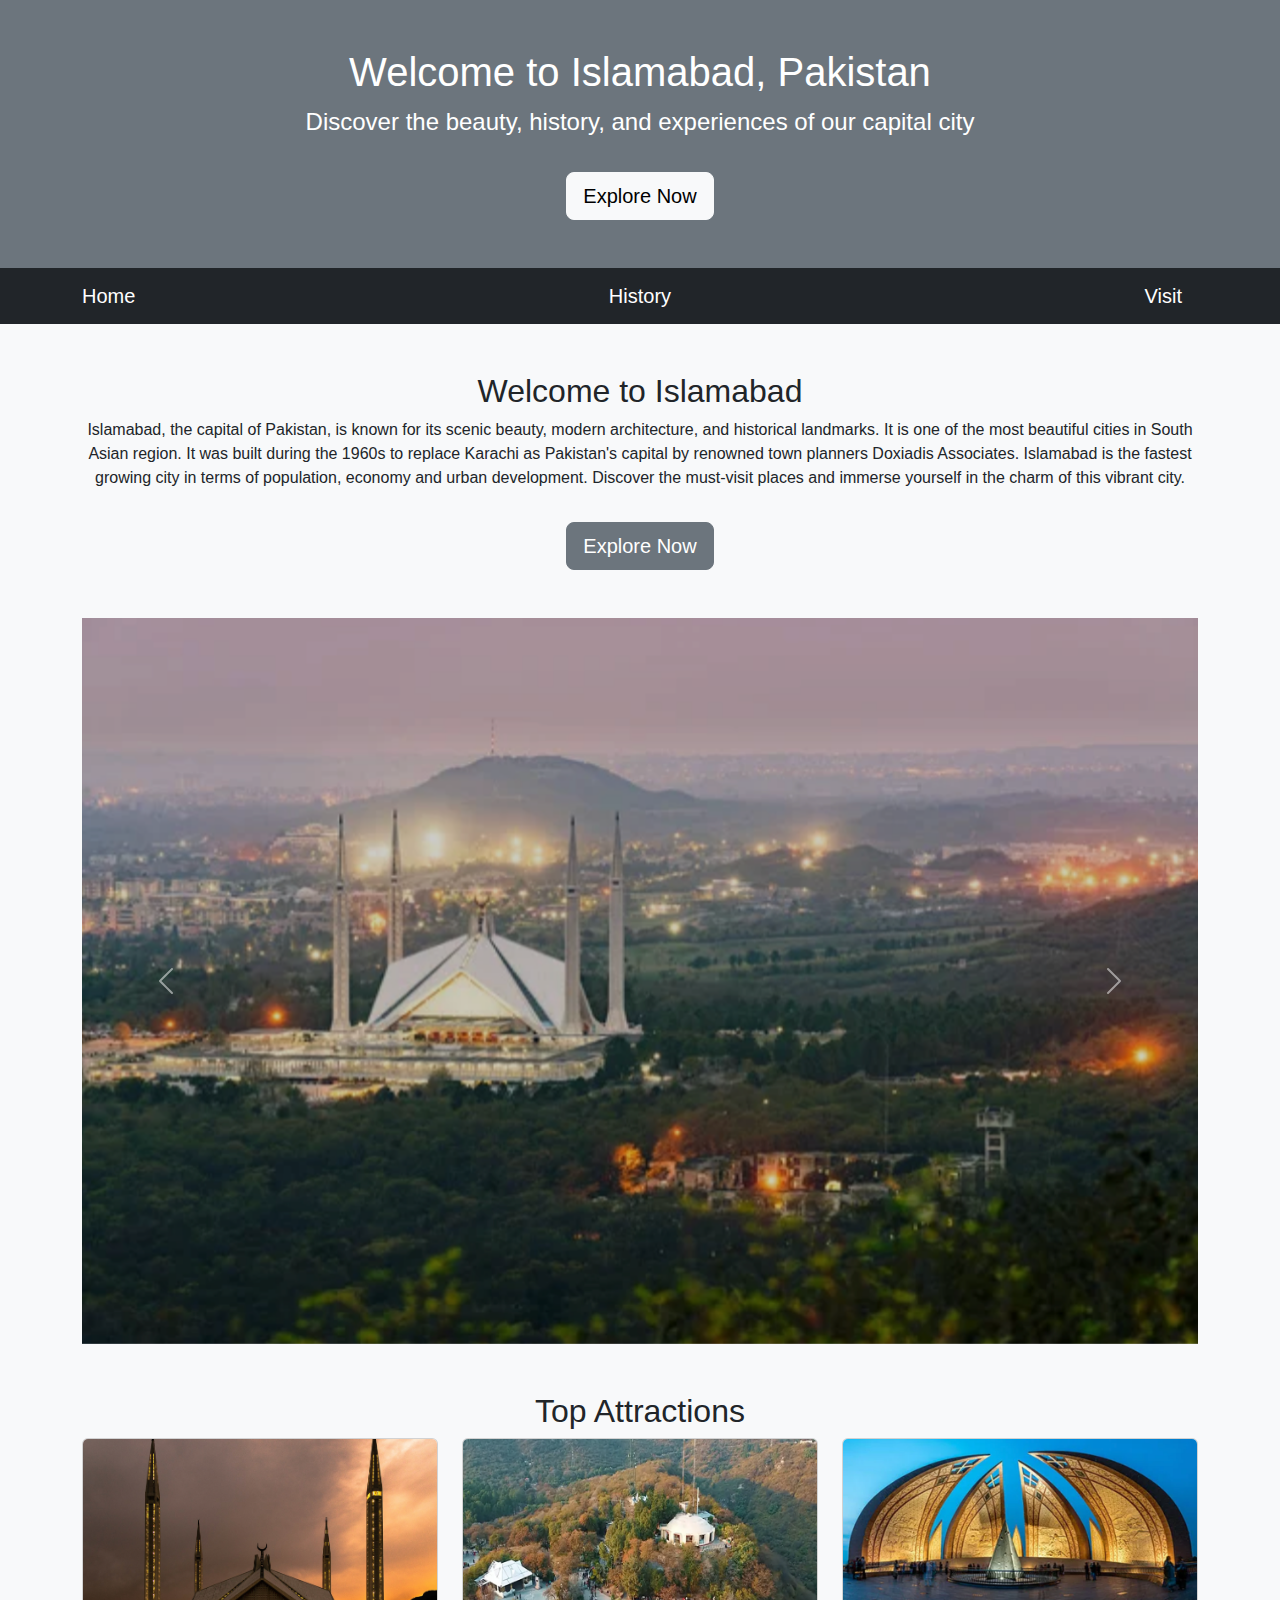
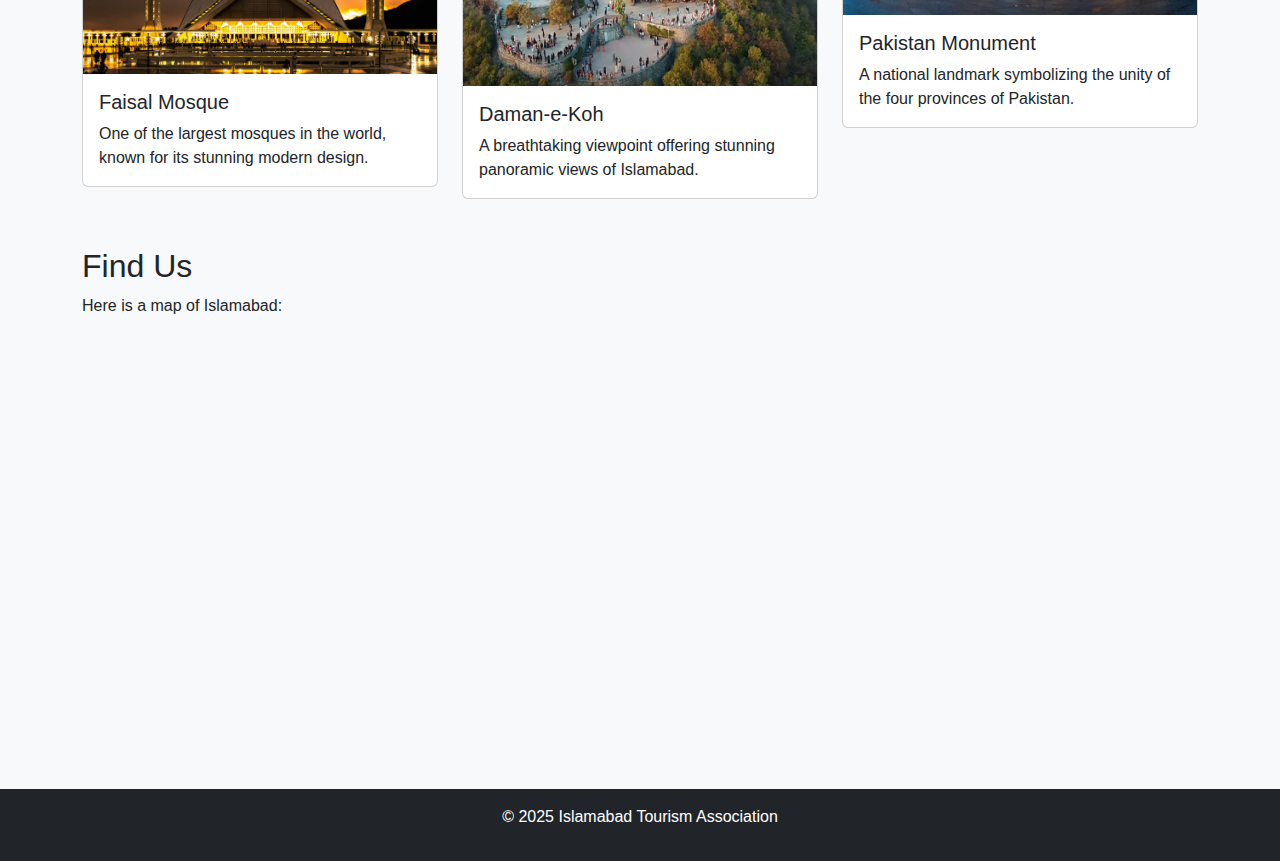
<file: hometown-tourism-website/index.html>
<!DOCTYPE html>
<html lang="en">
<head>
    <meta charset="UTF-8">
    <meta name="viewport" content="width=device-width, initial-scale=1.0">
    <title>Welcome to Islamabad, Pakistan</title>
    <link href="https://cdn.jsdelivr.net/npm/bootstrap@5.3.0/dist/css/bootstrap.min.css" rel="stylesheet">
    <link rel="stylesheet" href="style.css">
</head>
<body>
    <header class="bg-secondary text-white text-center py-5">
        <h1>Welcome to Islamabad, Pakistan</h1>
        <p>Discover the beauty, history, and experiences of our capital city</p>
        <a href="visit.html" class="btn btn-light btn-lg mt-3">Explore Now</a>
    </header>

    <nav class="navbar navbar-expand-lg navbar-dark bg-dark">
        <div class="container">
            <a class="navbar-brand" href="index.html">Home</a>
            <a class="navbar-brand" href="history.html">History</a>
            <a class="navbar-brand" href="visit.html">Visit</a>
        </div>
    </nav>

    <main class="container mt-5">
        <!-- Introduction Section -->
        <section class="text-center">
            <h2>Welcome to Islamabad</h2>
            <p>Islamabad, the capital of Pakistan, is known for its scenic beauty, modern architecture, and historical landmarks. It is one of the most beautiful cities in South Asian region. It was built during the 1960s to replace Karachi as Pakistan's capital by renowned town planners Doxiadis Associates. Islamabad is the fastest growing city in terms of population, economy and urban development.
            Discover the must-visit places and immerse yourself in the charm of this vibrant city.</p>
            <a href="visit.html" class="btn btn-secondary btn-lg mt-3">Explore Now</a>
        </section>

        <!-- Image Carousel -->
        <section class="mt-5">
            <div id="carouselExample" class="carousel slide" data-bs-ride="carousel">
                <div class="carousel-inner">
                    <div class="carousel-item active">
                        <img src="./Images/islamabad-banner.png" class="d-block w-100" alt="Islamabad City View">
                    </div>
                    <div class="carousel-item">
                        <img src="./Images/faisal-mosque.png" class="d-block w-100" alt="Faisal Mosque">
                    </div>
                    <div class="carousel-item">
                        <img src="./Images/daman-e-koh.png" class="d-block w-100" alt="Daman-e-Koh">
                    </div>
                </div>
                <a class="carousel-control-prev" href="#carouselExample" role="button" data-bs-slide="prev">
                    <span class="carousel-control-prev-icon" aria-hidden="true"></span>
                </a>
                <a class="carousel-control-next" href="#carouselExample" role="button" data-bs-slide="next">
                    <span class="carousel-control-next-icon" aria-hidden="true"></span>
                </a>
            </div>
        </section>

        <!-- Featured Attractions -->
        <section class="mt-5">
            <h2 class="text-center">Top Attractions</h2>
            <div class="row">
                <div class="col-md-4">
                    <div class="card">
                        <img src="./Images/faisal-mosque.png" class="card-img-top" alt="Faisal Mosque">
                        <div class="card-body">
                            <h5 class="card-title">Faisal Mosque</h5>
                            <p class="card-text">One of the largest mosques in the world, known for its stunning modern design.</p>
                        </div>
                    </div>
                </div>
                <div class="col-md-4">
                    <div class="card">
                        <img src="./Images/daman-e-koh.png" class="card-img-top" alt="Daman-e-Koh">
                        <div class="card-body">
                            <h5 class="card-title">Daman-e-Koh</h5>
                            <p class="card-text">A breathtaking viewpoint offering stunning panoramic views of Islamabad.</p>
                        </div>
                    </div>
                </div>
                <div class="col-md-4">
                    <div class="card">
                        <img src="./Images/pakistan-monument.png" class="card-img-top" alt="Pakistan Monument">
                        <div class="card-body">
                            <h5 class="card-title">Pakistan Monument</h5>
                            <p class="card-text">A national landmark symbolizing the unity of the four provinces of Pakistan.</p>
                        </div>
                    </div>
                </div>
            </div>
        </section>

        <!-- Map Section -->
        <section class="mt-5">
            <h2>Find Us</h2>
            <p>Here is a map of Islamabad:</p>
            <iframe width="100%" height="400" frameborder="0" scrolling="no"
                src="https://www.openstreetmap.org/export/embed.html?bbox=73.0479,33.6844,73.1579,33.7244&layer=mapnik">
            </iframe>
        </section>
    </main>

    <footer class="bg-dark text-white text-center py-3 mt-5">
        <p>&copy; 2025 Islamabad Tourism Association</p>
    </footer>
</body>
</html>
</file>
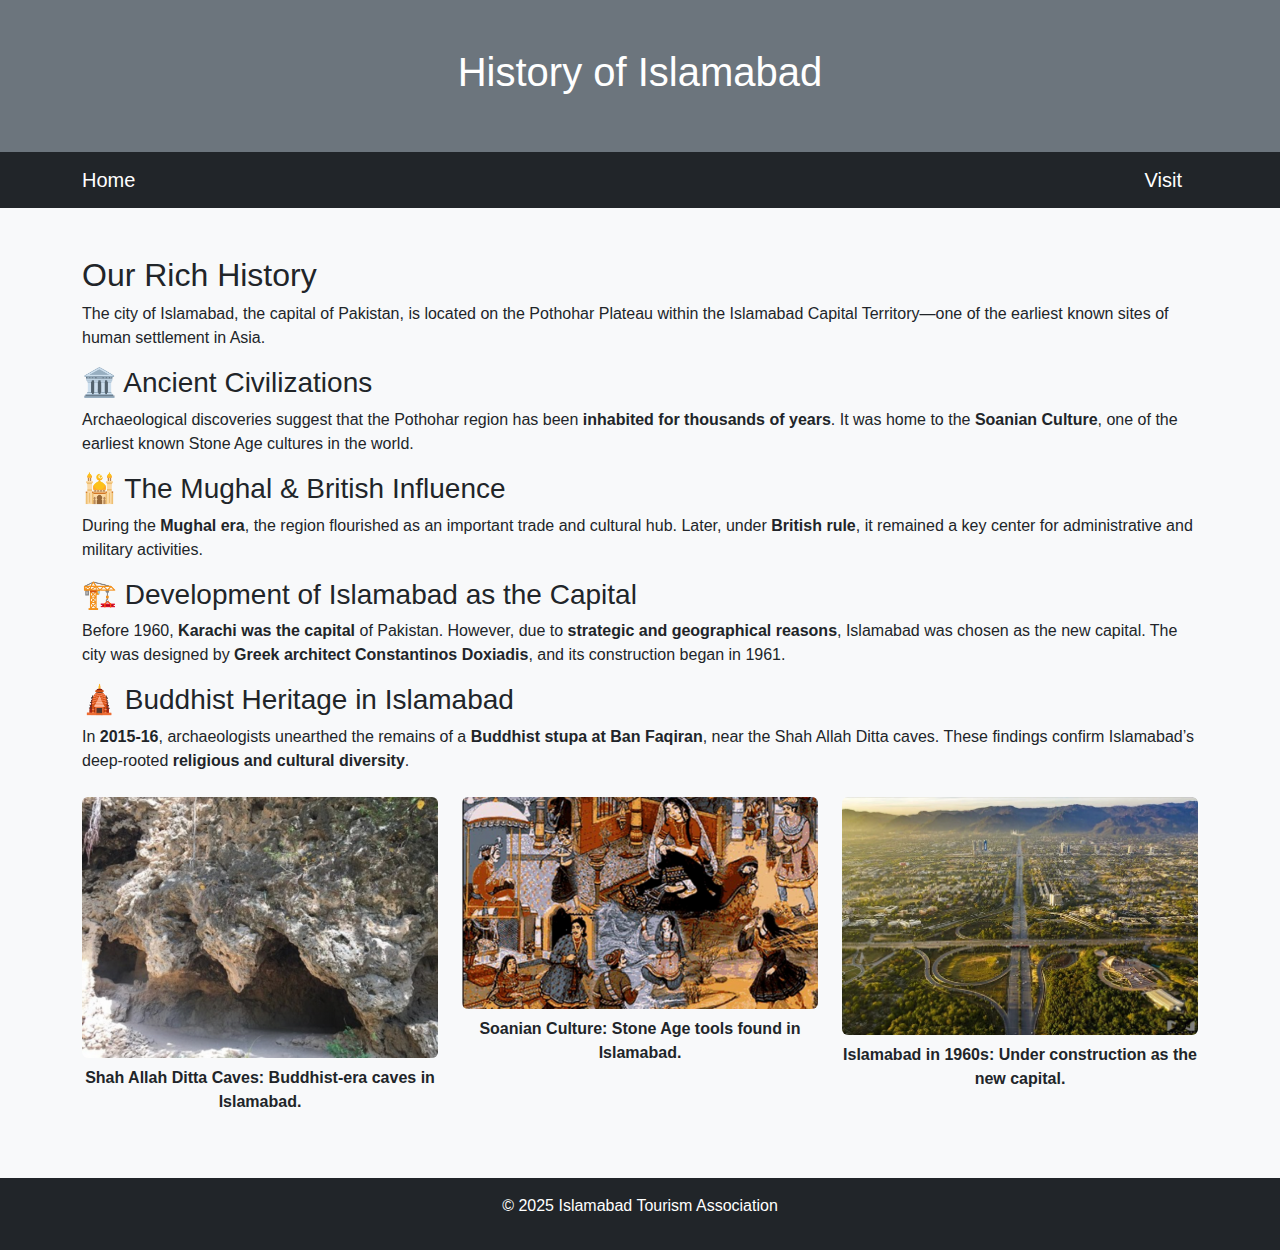
<file: hometown-tourism-website/history.html>
<!DOCTYPE html>
<html lang="en">
<head>
    <meta charset="UTF-8">
    <meta name="viewport" content="width=device-width, initial-scale=1.0">
    <title>History of Islamabad</title>
    <link href="https://cdn.jsdelivr.net/npm/bootstrap@5.3.0/dist/css/bootstrap.min.css" rel="stylesheet">
    <link rel="stylesheet" href="style.css">
</head>
<body>
    <!-- Header Section -->
    <header class="bg-secondary text-white text-center py-5">
        <h1>History of Islamabad</h1>
    </header>

    <!-- Navigation Bar -->
    <nav class="navbar navbar-expand-lg navbar-dark bg-dark">
        <div class="container">
            <a class="navbar-brand" href="index.html">Home</a>
            <a class="navbar-brand" href="visit.html">Visit</a>
        </div>
    </nav>

    <main class="container mt-5">
        <!-- Main History Content -->
        <section>
            <h2>Our Rich History</h2>
            <p>The city of Islamabad, the capital of Pakistan, is located on the Pothohar Plateau within the Islamabad Capital Territory—one of the earliest known sites of human settlement in Asia.</p>

            <h3>🏛️ Ancient Civilizations</h3>
            <p>Archaeological discoveries suggest that the Pothohar region has been <strong>inhabited for thousands of years</strong>. It was home to the <strong>Soanian Culture</strong>, one of the earliest known Stone Age cultures in the world.</p>
        
            <h3>🕌 The Mughal & British Influence</h3>
            <p>During the <strong>Mughal era</strong>, the region flourished as an important trade and cultural hub. Later, under <strong>British rule</strong>, it remained a key center for administrative and military activities.</p>
    
            <h3>🏗️ Development of Islamabad as the Capital</h3>
            <p>Before 1960, <strong>Karachi was the capital</strong> of Pakistan. However, due to <strong>strategic and geographical reasons</strong>, Islamabad was chosen as the new capital. The city was designed by <strong>Greek architect Constantinos Doxiadis</strong>, and its construction began in 1961.</p>
    
            <h3>🛕 Buddhist Heritage in Islamabad</h3>
            <p>In <strong>2015-16</strong>, archaeologists unearthed the remains of a <strong>Buddhist stupa at Ban Faqiran</strong>, near the Shah Allah Ditta caves. These findings confirm Islamabad’s deep-rooted <strong>religious and cultural diversity</strong>.</p>
        </section>

        <!-- Historical Images Section -->
        <section class="mt-4">
            <div class="row">
                <div class="col-md-4">
                    <img src="./Images/shah ditta caves history.png" class="img-fluid rounded" alt="Shah Allah Ditta Caves">
                    <p class="text-center mt-2"><strong>Shah Allah Ditta Caves: Buddhist-era caves in Islamabad.</strong></p>
                </div>
                <div class="col-md-4">
                    <img src="./Images/soanian culture.png" class="img-fluid rounded" alt="Ancient Soanian Civilization">
                    <p class="text-center mt-2"><strong>Soanian Culture: Stone Age tools found in Islamabad.</strong></p>
                </div>
                <div class="col-md-4">
                    <img src="./Images/islamabad.png" class="img-fluid rounded" alt="Islamabad under construction">
                    <p class="text-center mt-2"><strong>Islamabad in 1960s: Under construction as the new capital.</strong></p>
                </div>
            </div>
        </section>
    </main>

    <!-- Footer Section -->
    <footer class="bg-dark text-white text-center py-3 mt-5">
        <p>&copy; 2025 Islamabad Tourism Association</p>
    </footer>
</body>
</html>
</file>
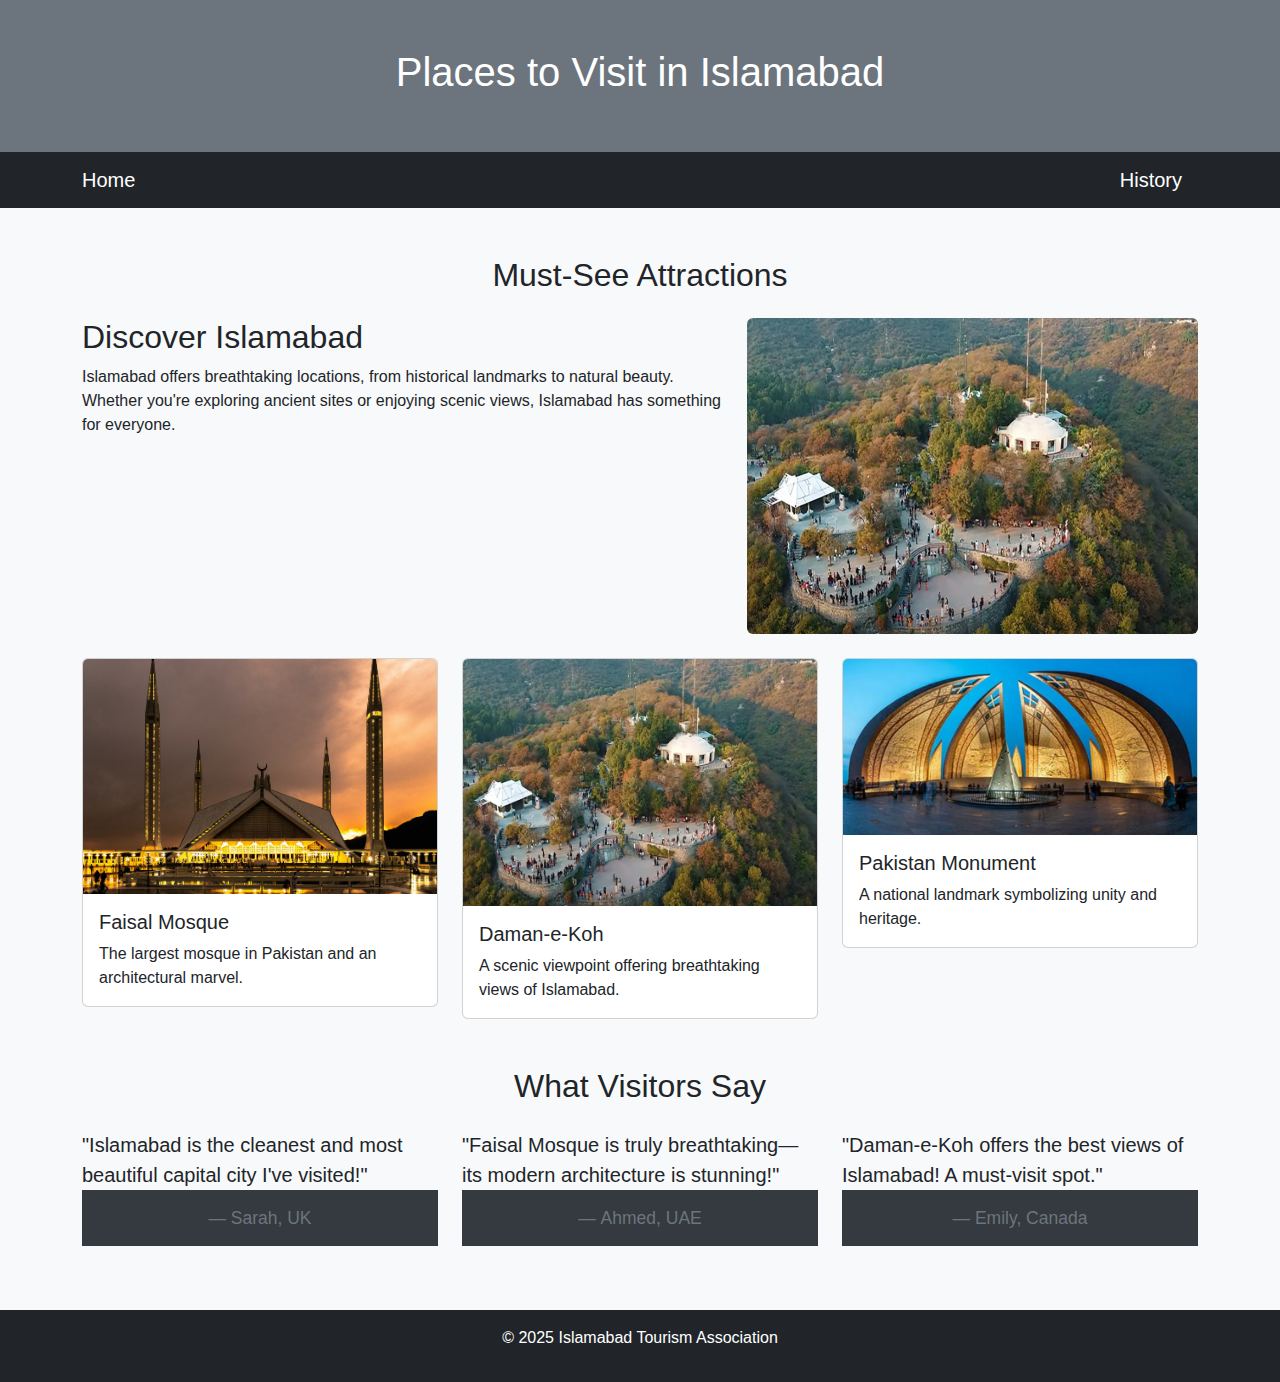
<file: hometown-tourism-website/visit.html>
<!DOCTYPE html>
<html lang="en">
<head>
    <meta charset="UTF-8">
    <meta name="viewport" content="width=device-width, initial-scale=1.0">
    <title>Visit Islamabad</title>
    <link href="https://cdn.jsdelivr.net/npm/bootstrap@5.3.0/dist/css/bootstrap.min.css" rel="stylesheet">
    <link rel="stylesheet" href="style.css">
</head>
<body>
    <header class="bg-secondary text-white text-center py-5">
        <h1>Places to Visit in Islamabad</h1>
    </header>

    <!-- Navigation Bar -->
    <nav class="navbar navbar-expand-lg navbar-dark bg-dark">
        <div class="container">
            <a class="navbar-brand" href="index.html">Home</a>
            <a class="navbar-brand" href="history.html">History</a>
        </div>
    </nav>

    <main class="container mt-5">
        <h2 class="text-center mb-4">Must-See Attractions</h2>

        <!-- Introduction Section with 7:5 Column Ratio -->
        <div class="row">
            <div class="col-md-7">
                <h2>Discover Islamabad</h2>
                <p>Islamabad offers breathtaking locations, from historical landmarks to natural beauty. 
                Whether you're exploring ancient sites or enjoying scenic views, Islamabad has something for everyone.</p>
            </div>
            <div class="col-md-5">
                <img src="./Images/daman-e-koh.png" class="img-fluid rounded" alt="Daman-e-Koh">
            </div>
        </div>

        <!-- Featured Attractions Section -->
        <div class="row mt-4">
            <div class="col-md-4">
                <div class="card">
                    <img src="./Images/faisal-mosque.png" class="card-img-top" alt="Faisal Mosque">
                    <div class="card-body">
                        <h5 class="card-title">Faisal Mosque</h5>
                        <p class="card-text">The largest mosque in Pakistan and an architectural marvel.</p>
                    </div>
                </div>
            </div>
            <div class="col-md-4">
                <div class="card">
                    <img src="./Images/daman-e-koh.png" class="card-img-top" alt="Daman-e-Koh">
                    <div class="card-body">
                        <h5 class="card-title">Daman-e-Koh</h5>
                        <p class="card-text">A scenic viewpoint offering breathtaking views of Islamabad.</p>
                    </div>
                </div>
            </div>
            <div class="col-md-4">
                <div class="card">
                    <img src="./Images/pakistan-monument.png" class="card-img-top" alt="Pakistan Monument">
                    <div class="card-body">
                        <h5 class="card-title">Pakistan Monument</h5>
                        <p class="card-text">A national landmark symbolizing unity and heritage.</p>
                    </div>
                </div>
            </div>
        </div>

        <!-- Visitor Reviews Section -->
        <section class="mt-5">
            <h2 class="text-center mb-4">What Visitors Say</h2>
            <div class="row">
                <div class="col-md-4">
                    <blockquote class="blockquote">
                        <p>"Islamabad is the cleanest and most beautiful capital city I've visited!"</p>
                        <footer class="blockquote-footer">Sarah, UK</footer>
                    </blockquote>
                </div>
                <div class="col-md-4">
                    <blockquote class="blockquote">
                        <p>"Faisal Mosque is truly breathtaking—its modern architecture is stunning!"</p>
                        <footer class="blockquote-footer">Ahmed, UAE</footer>
                    </blockquote>
                </div>
                <div class="col-md-4">
                    <blockquote class="blockquote">
                        <p>"Daman-e-Koh offers the best views of Islamabad! A must-visit spot."</p>
                        <footer class="blockquote-footer">Emily, Canada</footer>
                    </blockquote>
                </div>
            </div>
        </section>
    </main>

    <!-- Footer -->
    <footer class="bg-dark text-white text-center py-3 mt-5">
        <p>&copy; 2025 Islamabad Tourism Association</p>
    </footer>
</body>
</html>
</file>
<file: hometown-tourism-website/style.css>
body {
    font-family: Arial, sans-serif;
    background-color: #f8f9fa;
}
header {
    padding: 20px;
    text-align: center;
    font-size: 1.5em;
}
footer {
    background-color: #343a40;
    color: white;
    text-align: center;
    padding: 15px;
    margin-top: 20px;
}
/* Button Styling */
.btn-warning {
    font-weight: bold;
    padding: 10px 20px;
    border-radius: 8px;
    transition: 0.3s ease-in-out;
}

.btn-warning:hover {
    background-color: #ffcc00;
    color: black;
}
</file>
